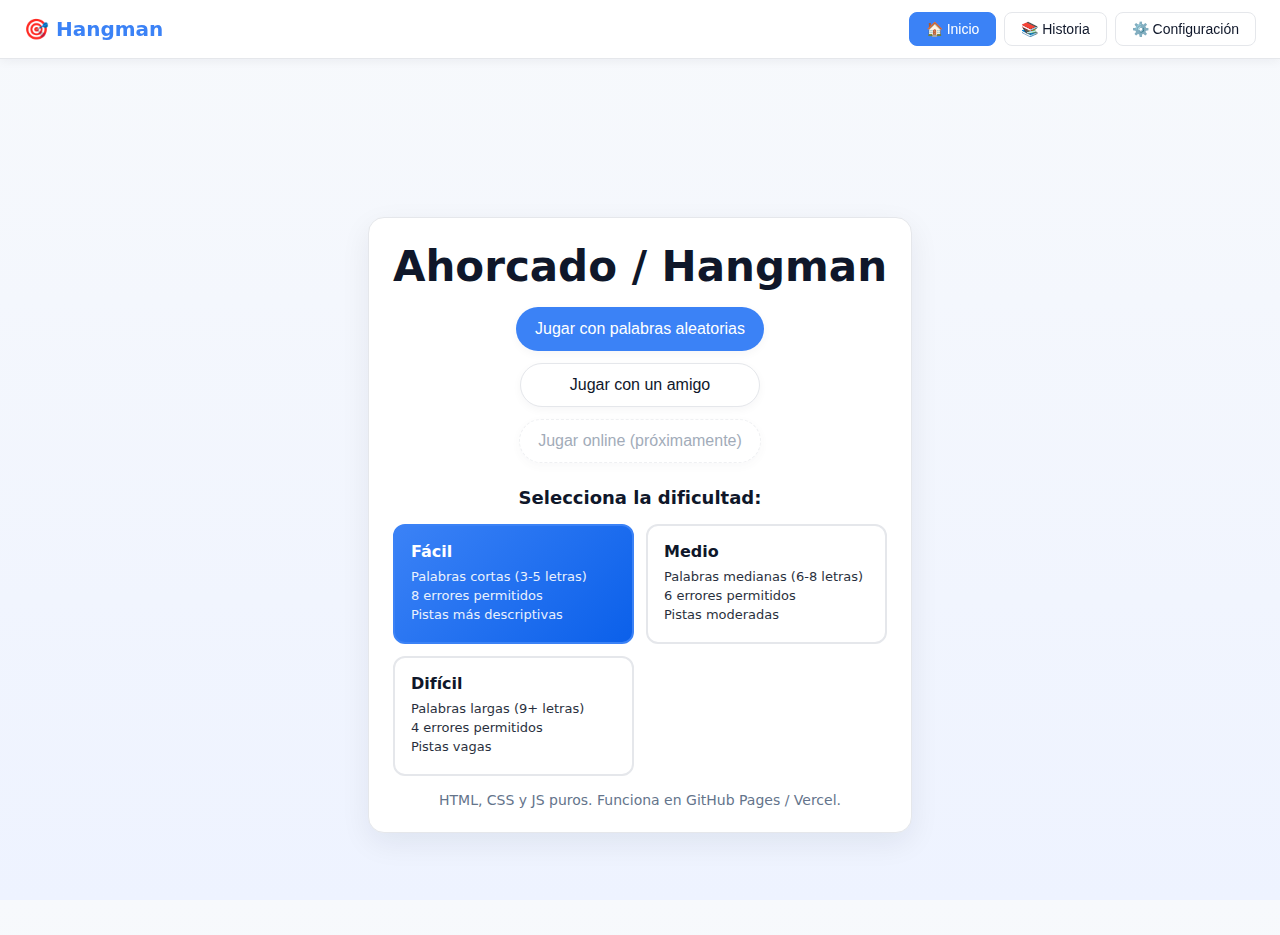
<file: index.html>
<!DOCTYPE html>
<html lang="es">
<head>
  <meta charset="UTF-8" />
  <meta name="viewport" content="width=device-width, initial-scale=1" />
  <title>Ahorcado / Hangman</title>
  <meta name="description" content="Juego del Ahorcado con pistas, estrellas y puntaje." />
  <link rel="stylesheet" href="style.css" />
</head>
<body>
  <!-- Menú de navegación superior simple -->
  <nav class="navbar" aria-label="Menú principal">
    <a href="#" data-screen="history">Historia</a>
  </nav>

  <main class="app wrap">
    <!-- Navegación principal -->
    <nav class="main-nav" id="main-nav">
      <div class="nav-brand">
        <h1>🎯 Hangman</h1>
      </div>
      <div class="nav-links">
        <button class="nav-link active" data-screen="menu">🏠 Inicio</button>
        <button class="nav-link" data-screen="history">📚 Historia</button>
        <button class="nav-link" data-screen="settings">⚙️ Configuración</button>
      </div>
    </nav>

    <!-- Pantalla de menú -->
    <section id="screen-menu" class="screen active" aria-labelledby="title">
      <h1 id="title" class="title">Ahorcado / Hangman</h1>
      <div class="btn-group">
        <button id="btn-random" class="btn primary">Jugar con palabras aleatorias</button>
        <button id="btn-friends" class="btn">Jugar con un amigo</button>
        <button class="btn outline" disabled title="Próximamente">Jugar online (próximamente)</button>
      </div>

      <!-- Selector de dificultad -->
      <div class="difficulty-selector">
        <h3>Selecciona la dificultad:</h3>
        <div class="difficulty-options">
          <label class="difficulty-option">
            <input type="radio" name="difficulty" value="easy" checked>
            <div class="difficulty-card">
              <h4>Fácil</h4>
              <p>Palabras cortas (3-5 letras)</p>
              <p>8 errores permitidos</p>
              <p>Pistas más descriptivas</p>
            </div>
          </label>
          <label class="difficulty-option">
            <input type="radio" name="difficulty" value="medium">
            <div class="difficulty-card">
              <h4>Medio</h4>
              <p>Palabras medianas (6-8 letras)</p>
              <p>6 errores permitidos</p>
              <p>Pistas moderadas</p>
            </div>
          </label>
          <label class="difficulty-option">
            <input type="radio" name="difficulty" value="hard">
            <div class="difficulty-card">
              <h4>Difícil</h4>
              <p>Palabras largas (9+ letras)</p>
              <p>4 errores permitidos</p>
              <p>Pistas vagas</p>
            </div>
          </label>
        </div>
      </div>
      <p class="hint">HTML, CSS y JS puros. Funciona en GitHub Pages / Vercel.</p>
    </section>

    <!-- Pantalla ingresar palabra (amigo) -->
    <section id="screen-setup" class="screen" aria-labelledby="setup-title">
      <h2 id="setup-title" class="subtitle">Ingresá una palabra para tu amigo</h2>
      <form id="setup-form" class="setup-form" autocomplete="off">
        <label for="secret-word" class="sr-only">Palabra secreta (solo letras, sin tildes)</label>
        <input id="secret-word" class="input" type="password" placeholder="Palabra (solo letras)" minlength="2" required />
        <div class="row gap">
          <label class="checkbox">
            <input id="toggle-visibility" type="checkbox" />
            <span>Mostrar palabra</span>
          </label>
        </div>
        <div class="btn-group">
          <button class="btn primary" type="submit">Comenzar</button>
          <button id="btn-setup-back" class="btn" type="button">Volver</button>
        </div>
        <p id="setup-error" class="error" role="alert" aria-live="polite"></p>
      </form>
    </section>

    <!-- Pantalla de juego -->
    <section id="screen-game" class="screen" aria-live="polite">
      <canvas id="confetti" class="confetti" aria-hidden="true"></canvas>

      <div class="topbar">
        <button id="btn-back-menu" class="btn small">← Menú</button>

        <div class="status">
          <span>Errores: <strong id="mistakes">0</strong>/<span id="max-mistakes">6</span></span>
        </div>

        <div id="hints-area" class="hints-area" aria-label="Pistas">
          <button id="btn-hint" class="icon-btn" title="Comprar pista (cuesta 15 puntos)" aria-label="Comprar pista">
            <svg viewBox="0 0 24 24" width="22" height="22" aria-hidden="true">
              <path d="M9 21h6M10 17h4M8 13a4 4 0 118 0c0 2-2 3-2 3h-4s-2-1-2-3zM12 3a6 6 0 00-6 6c0 2.22 1.22 4.15 3 5.19" fill="none" stroke="currentColor" stroke-width="1.8" stroke-linecap="round" stroke-linejoin="round"/>
            </svg>
            <span id="hint-count" class="hint-count">0/3</span>
            <span id="hint-cost" class="hint-cost">15⭐</span>
          </button>
          <div id="hint-chips" class="hint-chips" aria-live="polite"></div>
        </div>

        <div class="scorebox" aria-label="Puntaje y racha">
          <span>⭐ Puntos: <strong id="score">0</strong></span>
          <span class="sep">|</span>
          <span>🔥 Racha: <strong id="streak">0</strong></span>
        </div>
      </div>

      <div class="game-grid">
        <div class="gallows">
          <svg viewBox="0 0 200 220" class="hangman" role="img" aria-label="Dibujo del ahorcado">
            <line x1="10" y1="210" x2="190" y2="210" class="base"/>
            <line x1="40" y1="210" x2="40" y2="20" class="post"/>
            <line x1="37" y1="20" x2="130" y2="20" class="beam"/>
            <line x1="130" y1="20" x2="130" y2="45" class="rope"/>
            <circle cx="130" cy="65" r="20" class="part part-1" />
            <line x1="130" y1="85" x2="130" y2="135" class="part part-2" />
            <line x1="130" y1="95" x2="105" y2="120" class="part part-3" />
            <line x1="130" y1="95" x2="155" y2="120" class="part part-4" />
            <line x1="130" y1="135" x2="110" y2="170" class="part part-5" />
            <line x1="130" y1="135" x2="150" y2="170" class="part part-6" />
          </svg>
        </div>

        <div class="board">
          <div id="word" class="word" aria-label="Letras de la palabra"></div>
          <div id="used-letters" class="used" aria-live="polite"></div>
          <div class="keyboard" aria-label="Teclado en pantalla"></div>
        </div>
      </div>
    </section>

    <!-- Modal de pista -->
    <dialog id="hint-modal" class="modal" aria-labelledby="hint-title" aria-live="polite">
      <h2 id="hint-title" class="result-title">Pista</h2>
      <p id="hint-text" class="result-msg"></p>
      <div class="btn-group">
        <button id="btn-close-hint" class="btn primary" type="button">Cerrar</button>
      </div>
    </dialog>

    <!-- Modal de resultado -->
    <dialog id="result-modal" class="modal" aria-labelledby="result-title" aria-live="polite">
      <h2 id="result-title" class="result-title"></h2>
      <div id="stars" class="stars" aria-label="Puntuación con estrellas" role="img"></div>
      <p id="result-extra" class="result-sub"></p>
      <p id="result-message" class="result-msg"></p>
      <div id="result-points" class="result-points"></div>
      <div class="btn-group">
        <button id="btn-play-again" class="btn primary">Jugar de nuevo</button>
        <button id="btn-share-whatsapp" class="btn secondary">Compartir por WhatsApp</button>
        <button id="btn-go-menu" class="btn">Volver al menú</button>
      </div>
    </dialog>

    <!-- Pantalla de Historia -->
    <section id="screen-history" class="screen" aria-labelledby="history-title">
      <h2 id="history-title" class="subtitle">📚 Historia del Juego del Ahorcado</h2>
      <div class="history-content">
        <div class="history-section">
          <h3>🎯 Origen</h3>
          <p>El juego del ahorcado tiene sus raíces en el siglo XIX, aunque su origen exacto es incierto. Se cree que surgió como una forma de entretenimiento educativo para enseñar vocabulario y ortografía.</p>
        </div>
        <div class="history-section">
          <h3>🌍 Popularidad Mundial</h3>
          <p>Conocido en inglés como "Hangman", este juego se popularizó en todo el mundo debido a su simplicidad y su capacidad para ser jugado sin necesidad de materiales especiales.</p>
        </div>
        <div class="history-section">
          <h3>🎓 Valor Educativo</h3>
          <p>El juego del ahorcado es ampliamente utilizado en educación para:</p>
          <ul>
            <li>Mejorar el vocabulario</li>
            <li>Practicar la ortografía</li>
            <li>Desarrollar habilidades de deducción</li>
            <li>Fomentar el pensamiento estratégico</li>
          </ul>
        </div>
        <div class="history-section">
          <h3>🎮 Versión Digital</h3>
          <p>Esta versión moderna incluye características como:</p>
          <ul>
            <li>Sistema de puntuación con estrellas</li>
            <li>Pistas comprables con puntos</li>
            <li>Niveles de dificultad</li>
            <li>Compartir resultados por WhatsApp</li>
          </ul>
        </div>
      </div>
      <div class="btn-group">
        <button class="btn primary" onclick="showScreen('menu')">Volver al Inicio</button>
      </div>
    </section>

    <!-- Pantalla de Configuración + Personalización (solo colores) -->
    <section id="screen-settings" class="screen" aria-labelledby="settings-title">
      <h2 id="settings-title" class="subtitle">⚙️ Configuración</h2>
      <div class="settings-content">
        <div class="setting-group">
          <h3>🎨 Tema</h3>
          <div class="theme-selector">
            <label class="theme-option">
              <input type="radio" name="theme" value="light" checked>
              <span class="theme-card"><span class="theme-icon">☀️</span><span class="theme-name">Claro</span></span>
            </label>
            <label class="theme-option">
              <input type="radio" name="theme" value="dark">
              <span class="theme-card"><span class="theme-icon">🌙</span><span class="theme-name">Oscuro</span></span>
            </label>
          </div>
        </div>

        <div class="setting-group">
          <h3>🧩 Personalización de colores</h3>

          <div class="preset-row">
            <button class="chip" data-preset='{"primary":"#3b82f6","gradA":"#f7f9fc","gradB":"#eef3ff"}'>Azul clásico</button>
            <button class="chip" data-preset='{"primary":"#22c55e","gradA":"#f0fdf4","gradB":"#dcfce7"}'>Verde suave</button>
            <button class="chip" data-preset='{"primary":"#ef4444","gradA":"#fff1f2","gradB":"#ffe4e6"}'>Rojo cálido</button>
            <button class="chip" data-preset='{"primary":"#a855f7","gradA":"#faf5ff","gradB":"#ede9fe"}'>Violeta</button>
          </div>

          <div class="grid2">
            <label class="form-field">
              <span>Color de acento</span>
              <input id="accent-picker" type="color" value="#3b82f6" />
            </label>
            <label class="form-field">
              <span>Degradado fondo A</span>
              <input id="gradA-picker" type="color" value="#f7f9fc" />
            </label>
            <label class="form-field">
              <span>Degradado fondo B</span>
              <input id="gradB-picker" type="color" value="#eef3ff" />
            </label>
          </div>

          <div class="btn-row">
            <button id="btn-save-theme" class="btn small primary">Guardar colores</button>
            <button id="btn-reset-theme" class="btn small">Restablecer</button>
          </div>
        </div>

        <div class="setting-group">
          <h3>🎵 Sonidos</h3>
          <label class="checkbox">
            <input type="checkbox" id="sound-enabled" checked>
            <span>Habilitar efectos de sonido</span>
          </label>
        </div>

        <div class="setting-group">
          <h3>📊 Estadísticas</h3>
          <div class="stats-display">
            <div class="stat-item">
              <span class="stat-label">Puntos totales:</span>
              <span class="stat-value" id="total-points">0</span>
            </div>
            <div class="stat-item">
              <span class="stat-label">Racha actual:</span>
              <span class="stat-value" id="current-streak">0</span>
            </div>
            <div class="stat-item">
              <span class="stat-label">Partidas jugadas:</span>
              <span class="stat-value" id="games-played">0</span>
            </div>
          </div>
        </div>
      </div>
      <div class="btn-group">
        <button class="btn primary" onclick="showScreen('menu')">Volver al Inicio</button>
      </div>
    </section>
  </main>

  <script src="script.js"></script>
</body>
</html>
</file>
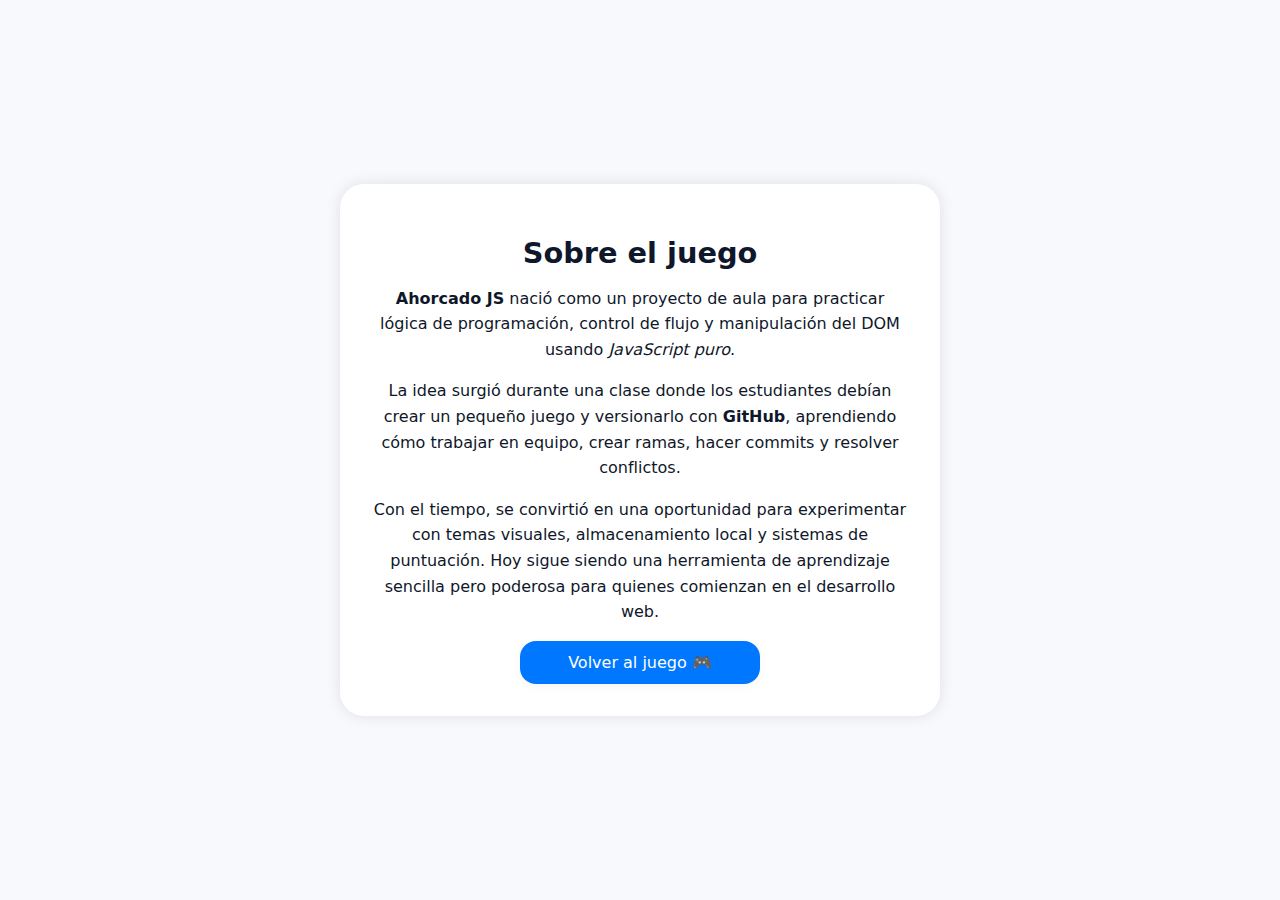
<file: about.html>
<!DOCTYPE html>
<html lang="es">
<head>
  <meta charset="UTF-8" />
  <meta name="viewport" content="width=device-width, initial-scale=1.0" />
  <title>Sobre el juego | Ahorcado JS</title>
  <link rel="stylesheet" href="style.css" />
  <style>
    body {
      font-family: system-ui, sans-serif;
      background: var(--bg, #f6f7fb);
      color: var(--text, #222);
      display: flex;
      flex-direction: column;
      align-items: center;
      justify-content: center;
      min-height: 100vh;
      padding: 2rem;
      text-align: center;
    }
    .container {
      max-width: 600px;
      background: var(--card, #fff);
      padding: 2rem;
      border-radius: 1.5rem;
      box-shadow: 0 0 15px rgba(0,0,0,0.1);
      animation: fadeIn 0.4s ease;
    }
    h1 {
      font-size: 1.8rem;
      margin-bottom: 1rem;
    }
    p {
      line-height: 1.6;
      margin-bottom: 1rem;
    }
    .btn {
      display: inline-block;
      background: #0077ff;
      color: white;
      border: none;
      border-radius: 1rem;
      padding: 0.75rem 1.5rem;
      font-size: 1rem;
      cursor: pointer;
      text-decoration: none;
      transition: background 0.2s ease;
    }
    .btn:hover {
      background: #005fd1;
    }
    @keyframes fadeIn {
      from { opacity: 0; transform: translateY(20px); }
      to { opacity: 1; transform: translateY(0); }
    }
  </style>
</head>
<body>
  <main class="container">
    <h1>Sobre el juego</h1>
    <p>
      <strong>Ahorcado JS</strong> nació como un proyecto de aula para practicar
      lógica de programación, control de flujo y manipulación del DOM usando
      <em>JavaScript puro</em>.
    </p>
    <p>
      La idea surgió durante una clase donde los estudiantes debían crear un
      pequeño juego y versionarlo con <strong>GitHub</strong>, aprendiendo cómo
      trabajar en equipo, crear ramas, hacer commits y resolver conflictos.
    </p>
    <p>
      Con el tiempo, se convirtió en una oportunidad para experimentar con temas
      visuales, almacenamiento local y sistemas de puntuación. Hoy sigue siendo
      una herramienta de aprendizaje sencilla pero poderosa para quienes comienzan
      en el desarrollo web.
    </p>
    <a href="index.html" class="btn">Volver al juego 🎮</a>
  </main>
</body>
</html>
</file>
<file: style.css>
:root{
  --bg: #f7f9fc;
  --bg-grad-a: #f7f9fc;
  --bg-grad-b: #eef3ff;
  --card: #ffffff;
  --text: #0f172a;
  --muted: #64748b;
  --primary: #3b82f6;
  --primary-600:#2563eb;
  --border: #e5e7eb;
  --danger: #ef4444;
  --success: #16a34a;
  --radius: 16px;
  --shadow: 0 10px 30px rgba(15, 23, 42, .07);
  --win: #22c55e;
  --lose: #ef4444;
  --gold: #fbbf24;
}

*{ box-sizing: border-box; }
html,body{ height:100%; }
body{
  margin:0;
  font-family: system-ui, -apple-system, Segoe UI, Roboto, Ubuntu, Cantarell, "Helvetica Neue", Arial, "Noto Sans";
  color:var(--text);
  background: linear-gradient(180deg, var(--bg-grad-a), var(--bg-grad-b));
  position: relative;
}

.wrap{ min-height:100dvh; display:grid; place-items:center; padding:24px; }
.app{position:relative; }

/* Navegación principal */
.main-nav{
  position: fixed;
  top: 0; left: 0; right: 0;
  background: var(--card);
  border-bottom: 1px solid var(--border);
  padding: 12px 24px;
  display: flex; justify-content: space-between; align-items: center;
  z-index: 1000;
  box-shadow: 0 2px 10px rgba(15,23,42,.05);
}
.nav-brand h1{ margin:0; font-size:20px; color: var(--primary); }
.nav-links{ display:flex; gap:8px; }
.nav-link{
  background:none; border:1px solid var(--border); padding:8px 16px; border-radius:8px;
  cursor:pointer; font-size:14px; transition: all 0.2s ease; color:var(--text);
}
.nav-link:hover{ background: var(--primary); color:#fff; border-color: var(--primary); }
.nav-link.active{ background: var(--primary); color:#fff; border-color: var(--primary); }

.screen{
  display:none; padding:24px; background:var(--card);
  border:1px solid var(--border); border-radius:var(--radius); box-shadow:var(--shadow);
  position:relative; overflow:hidden; margin-top: 80px;
}
.screen.active{ display:block; }

.title{ margin:0 0 16px; font-size: clamp(28px, 3.5vw, 42px); text-align:center; }
.subtitle{ margin:0 0 12px; font-size: clamp(20px, 2.6vw, 28px); text-align:center; }

.btn-group{ display:flex; flex-direction:column; gap:12px; align-items:center; justify-content:center; margin-top:12px; }
.btn{
  appearance:none; border:1px solid var(--border); background:#fff; color:var(--text);
  padding:12px 18px; border-radius:999px; font-size:16px; cursor:pointer;
  transition: transform .05s ease, box-shadow .2s ease, background .2s ease;
  box-shadow: 0 3px 10px rgba(15,23,42,.04); min-width: 240px;
}
.btn:hover{ transform: translateY(-1px); }
.btn:active{ transform: translateY(0); }
.btn[disabled]{ opacity:.6; cursor:not-allowed; }
.btn.primary{ background:var(--primary); color:#fff; border-color: transparent; }
.btn.primary:hover{ background:var(--primary-600); }
.btn.secondary{ background: var(--success); color:#fff; border-color: transparent; }
.btn.secondary:hover{ background:#15803d; }
.btn.outline{ background:#fff; border:1px dashed var(--border); color:var(--muted); }
.btn.small{ min-width:auto; padding:8px 12px; font-size:14px; }

.hint{ margin:16px 0 0; text-align:center; color:var(--muted); font-size:14px; }

/* Selector de dificultad */
.difficulty-selector{ margin:24px 0 0; text-align:center; }
.difficulty-selector h3{ margin:0 0 16px; color:var(--text); font-size:18px; }
.difficulty-options{
  display:grid; grid-template-columns: repeat(auto-fit, minmax(200px, 1fr));
  gap:12px; margin:0 auto; max-width:600px;
}
.difficulty-option{ cursor:pointer; }
.difficulty-option input[type="radio"]{ display:none; }
.difficulty-card{
  padding:16px; border:2px solid var(--border); border-radius:12px; background: var(--card);
  transition: all 0.2s ease; text-align:left;
}
.difficulty-card:hover{ border-color: var(--primary); transform: translateY(-2px); box-shadow: var(--shadow); }
.difficulty-option input[type="radio"]:checked + .difficulty-card{
  border-color: var(--primary);
  background: linear-gradient(135deg, var(--primary), var(--primary-600));
  color:white;
}
.difficulty-card h4{ margin:0 0 8px; font-size:16px; font-weight:600; }
.difficulty-card p{ margin:4px 0; font-size:13px; opacity:0.9; }

/* setup */
.setup-form{ max-width:520px; margin: 12px auto 0; display:flex; flex-direction:column; gap:12px; }
.input{ width:100%; padding:14px 16px; border:1px solid var(--border); border-radius:12px; font-size:16px; }
.row.gap{ display:flex; align-items:center; gap:10px; }
.checkbox{ display:flex; align-items:center; gap:8px; color:var(--muted); }
.error{ color:var(--danger); min-height: 1.2em; text-align:center; }

/* topbar */
.topbar{ display:flex; align-items:center; justify-content:space-between; margin-bottom:12px; gap:8px; }
.status{ color:var(--muted); white-space:nowrap; }

.hints-area{ display:flex; align-items:center; gap:8px; }
.icon-btn{
  display:inline-flex; align-items:center; gap:8px; border:1px solid var(--border);
  border-radius:999px; padding:8px 12px; background:#fff; cursor:pointer; box-shadow: 0 3px 10px rgba(15,23,42,.04);
}
.icon-btn:hover{ transform: translateY(-1px); }
.icon-btn.disabled{ opacity:.6; cursor:not-allowed; transform:none; }
.icon-btn.insufficient-points{ animation: shake 0.5s ease-in-out; }
.hint-count{ font-size:12px; color:var(--muted); }
.hint-cost{ font-size:11px; color:var(--gold); font-weight:600; }
@keyframes shake { 0%,100%{transform:translateX(0);} 25%{transform:translateX(-5px);} 75%{transform:translateX(5px);} }

.hint-chips{ display:flex; align-items:center; gap:6px; flex-wrap:wrap; }
.hint-chip{ border:1px solid var(--border); background:#fff; border-radius:999px; padding:6px 10px; font-size:12px; cursor:pointer; box-shadow: 0 2px 6px rgba(15,23,42,.04); }
.hint-chip:hover{ background:#f8fafc; }

.scorebox{ display:flex; align-items:center; gap:8px; color:var(--muted); }
.scorebox .sep{ opacity:.4; }

/* layout */
.game-grid{ display:grid; grid-template-columns: 1fr 1.2fr; gap:20px; }
@media (max-width: 880px){ .game-grid{ grid-template-columns: 1fr; } }

.gallows{ background:#fafbff; border:1px solid var(--border); border-radius:12px; display:grid; place-items:center; padding:12px; }
.hangman{ width:min(100%, 420px); height:auto; stroke:#0f172a; stroke-width:4; fill:none; }
.base{ stroke:#cbd5e1; }
.post,.beam,.rope{ stroke:#94a3b8; }
.part{ opacity:0; transition: opacity .2s ease; }
.part.visible{ opacity:1; }

.board{ display:flex; flex-direction:column; gap:16px; align-items:center; justify-content:center; }
.word{ display:flex; gap:10px; font-size: clamp(26px, 4vw, 40px); letter-spacing:.06em; justify-content:center; flex-wrap:wrap; }
.word .slot{ display:inline-flex; min-width:26px; padding:4px 2px; border-bottom:3px solid #cbd5e1; align-items:center; justify-content:center; text-transform:uppercase; }

/* teclado QWERTY */
.used{ min-height:1.2em; color:var(--muted); font-size:14px; }
.keyboard{ display:flex; flex-direction:column; gap:8px; width:100%; }
.keyboard-row{ display:flex; justify-content:center; gap:6px; width:100%; }
.keyboard-row[data-row="1"]{ padding-left: 18px; }
.keyboard-row[data-row="2"]{ padding-left: 36px; }
@media (max-width: 520px){
  .keyboard-row[data-row="1"]{ padding-left: 8px; }
  .keyboard-row[data-row="2"]{ padding-left: 16px; }
}
.key{
  padding:10px 0; border:1px solid var(--border); border-radius:10px; background:#fff; cursor:pointer;
  text-transform:uppercase; font-weight:600; user-select:none; transition: background .15s ease, transform .05s ease, border-color .15s ease;
  min-width: 32px; flex: 0 0 32px; text-align:center;
}
@media (min-width: 560px){ .key{ min-width: 38px; flex-basis: 38px; } }
.key:hover{ background:#f8fafc; transform: translateY(-1px); }
.key:active{ transform: translateY(0); }
.key[disabled]{ background:#f1f5f9; color:#94a3b8; cursor:not-allowed; }

/* modal */
.modal{ width:min(560px, 92%); border:1px solid var(--border); border-radius:16px; padding:20px; box-shadow:var(--shadow); }
.modal::backdrop{ background: rgba(15,23,42,.45); }
.result-title{ margin:0 0 6px; text-align:center; }
.result-msg{ margin:0 0 16px; color:var(--muted); text-align:center; }
.result-sub{ margin:6px 0 8px; color:var(--muted); text-align:center; }
.result-points{ text-align:center; font-weight:600; margin:6px 0 10px; }

/* estrellas */
.stars{ display:flex; gap:8px; justify-content:center; margin:8px 0 4px; }
.star{ fill:#e5e7eb; opacity:0; transform: translateY(8px) scale(.9); }
.star.filled{ fill:var(--gold); }
.star.bounce-in{ animation: starIn .4s var(--delay, 0ms) ease-out forwards; }
@keyframes starIn{ 0%{opacity:0; transform: translateY(8px) scale(.9);} 60%{opacity:1; transform: translateY(-4px) scale(1.05);} 100%{opacity:1; transform: translateY(0) scale(1);} }

/* FIN: animaciones */
@keyframes winPulse { 0%{transform:scale(1); box-shadow:0 0 0 rgba(34,197,94,0);} 30%{transform:scale(1.04); box-shadow:0 0 0 10px rgba(34,197,94,.12);} 60%{transform:scale(1.02); box-shadow:0 0 0 6px rgba(34,197,94,.10);} 100%{transform:scale(1); box-shadow:0 0 0 rgba(34,197,94,0);} }
@keyframes loseShake { 0%,100%{transform:translateX(0);} 20%{transform:translateX(-8px);} 40%{transform:translateX(8px);} 60%{transform:translateX(-5px);} 80%{transform:translateX(5px);} }

.screen.state-win .word { animation: winPulse .95s ease; border-radius:14px; }
.screen.state-win .word .slot{ border-bottom-color: var(--win); color: var(--win); filter: drop-shadow(0 2px 0 rgba(34,197,94,.18)); }

.screen.state-lose .hangman { animation: loseShake .6s ease; }
.screen.state-lose .part.visible{ stroke: var(--lose); }
.screen.state-lose .rope{ stroke: var(--lose); }

/* confetti canvas */
.confetti{ position:absolute; inset:0; pointer-events:none; }

/* Pantallas de Historia y Configuración */
.history-content, .settings-content{ max-width: 880px; margin: 0 auto; }
.history-section, .setting-group{ margin: 24px 0; padding: 20px; background: var(--bg); border-radius: 12px; border: 1px solid var(--border); }
.history-section h3, .setting-group h3{ margin: 0 0 12px; color: var(--primary); font-size: 18px; }
.history-section p{ margin: 8px 0; line-height: 1.6; }
.history-section ul{ margin: 12px 0; padding-left: 20px; }
.history-section li{ margin: 6px 0; }

/* Controles de personalización (colores) */
.grid2{ display:grid; grid-template-columns: repeat(auto-fit, minmax(220px, 1fr)); gap:12px; }
.form-field{ display:flex; flex-direction:column; gap:6px; font-size:14px; }
.form-field input[type="color"]{ width:100%; height:42px; padding:0; border:1px solid var(--border); border-radius:10px; background:var(--card); }
.preset-row{ display:flex; gap:8px; flex-wrap:wrap; margin-bottom:8px; }
.chip{ padding:8px 12px; border:1px solid var(--border); background:var(--card); border-radius:999px; cursor:pointer; font-size:13px; }
.chip:hover{ border-color: var(--primary); }
.btn-row{ display:flex; gap:8px; flex-wrap:wrap; margin-top:8px; }
.sep-line{ border:none; height:1px; background:var(--border); margin:12px 0; }

/* Selector de tema */
.theme-selector{ display:flex; gap:12px; margin:12px 0; }
.theme-option{ cursor:pointer; }
.theme-option input[type="radio"]{ display:none; }
.theme-card{ display:flex; align-items:center; gap:8px; padding:12px 16px; border: 2px solid var(--border); border-radius: 8px; transition: all 0.2s ease; }
.theme-card:hover{ border-color: var(--primary); }
.theme-option input[type="radio"]:checked + .theme-card{ border-color: var(--primary); background: var(--primary); color: white; }
.theme-icon{ font-size: 18px; }
.theme-name{ font-weight: 500; }

/* Estadísticas */
.stats-display{ display: grid; gap: 12px; }
.stat-item{ display:flex; justify-content:space-between; align-items:center; padding:12px; background: var(--card); border-radius:8px; border:1px solid var(--border); }
.stat-label{ font-weight: 500; }
.stat-value{ font-weight: 600; color: var(--primary); }

/* Tema oscuro */
body.dark-theme{
  --bg: #0f172a;
  --bg-grad-a: #0f172a;
  --bg-grad-b: #1e293b;
  --card: #1e293b;
  --text: #f1f5f9;
  --muted: #94a3b8;
  --border: #334155;
}
body.dark-theme .main-nav{ background:#1e293b; border-bottom-color:#334155; }
body.dark-theme .btn{ background:#1e293b; border:1px solid #475569; color:#f1f5f9; }
body.dark-theme .btn:hover{ background:#334155; color:#f1f5f9; border-color:#64748b; }
body.dark-theme .btn.primary{ background: var(--primary); color:#fff; border-color:transparent; }
body.dark-theme .btn.primary:hover{ background: var(--primary-600); }
body.dark-theme .btn.outline{ background:#1e293b; border:1px dashed #64748b; color:#cbd5e1; }
body.dark-theme .btn.outline:hover{ background:#334155; color:#f1f5f9; border-color:#94a3b8; }
body.dark-theme .btn.outline:disabled{ background:#1e293b; color:#64748b; border-color:#475569; }
body.dark-theme .btn[disabled]{ background:#1e293b; color:#64748b; border-color:#475569; }

/* accesibilidad */
.sr-only{ position:absolute!important; width:1px; height:1px; padding:0; margin:-1px; overflow:hidden; clip:rect(0,0,0,0); white-space:nowrap; border:0; }

/* Navbar simple */
nav.navbar { width:100%; background: var(--card, #f0f2f7); display:flex; justify-content:center; align-items:center; padding: .5rem 1rem; gap: 1.5rem; box-shadow: 0 2px 6px rgba(0,0,0,0.1); position: sticky; top: 0; z-index: 100; }
nav.navbar a { text-decoration:none; color: var(--text, #222); font-weight:600; transition: color .2s ease; }
nav.navbar a:hover { color: #0077ff; }
nav.navbar a.active { color: #0077ff; text-decoration: underline; }
</file>
